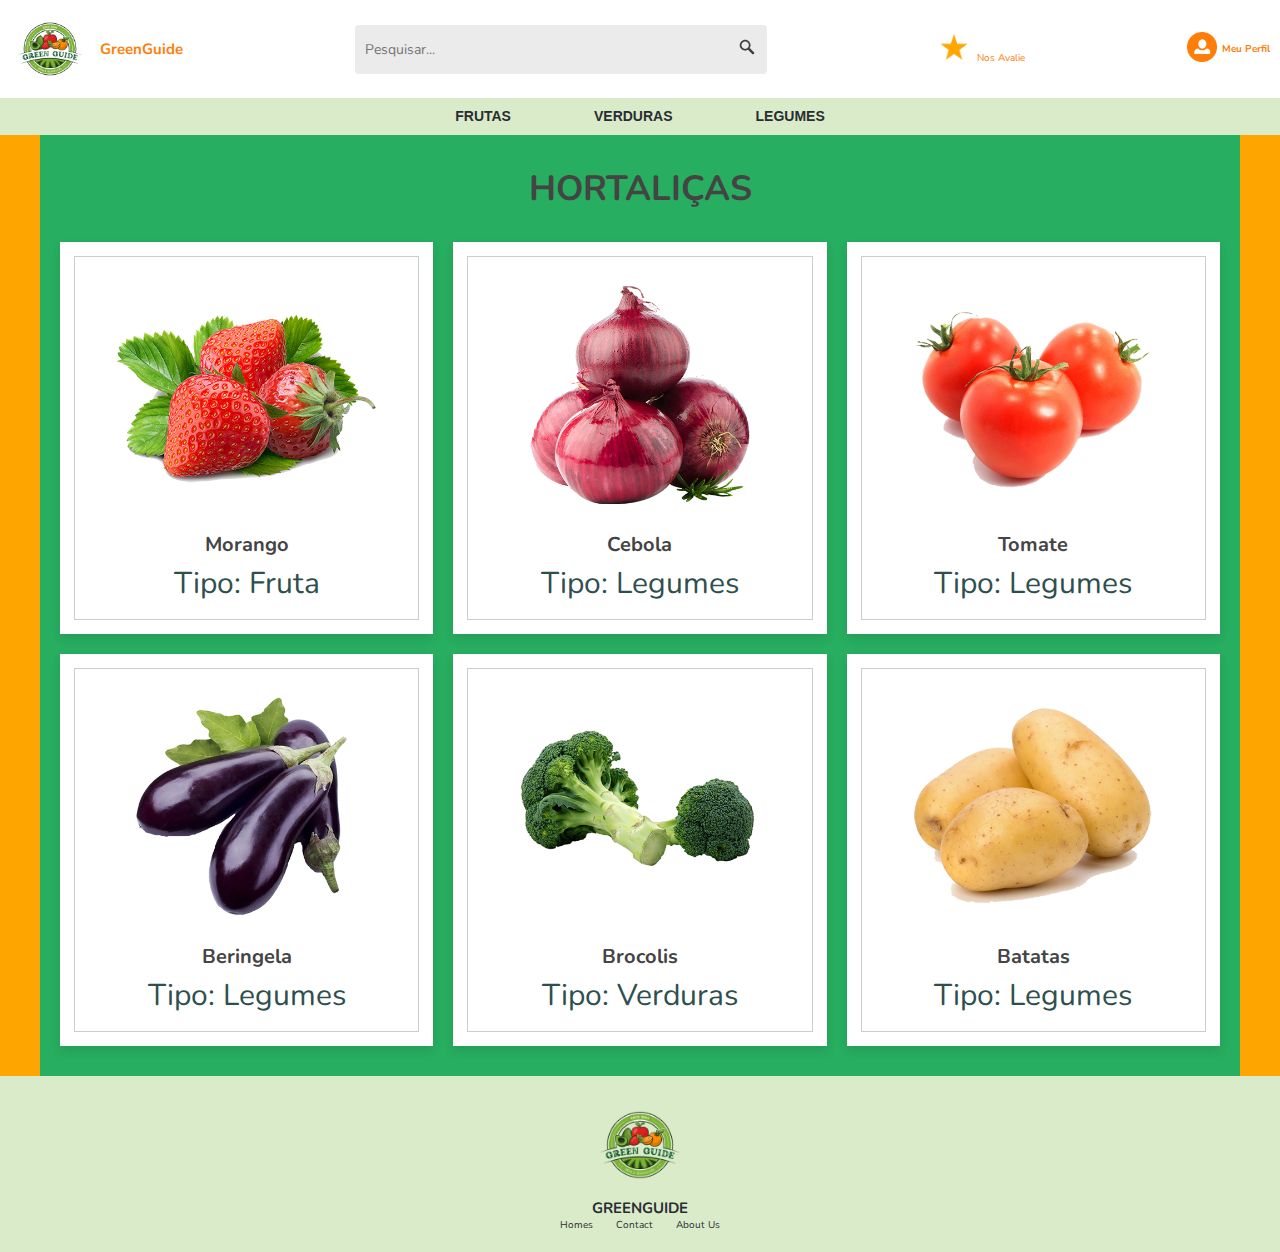
<file: index.html>
<!DOCTYPE html>
<html lang="en">
<head>
   <meta charset="UTF-8">
   <meta http-equiv="X-UA-Compatible" content="IE=edge">
   <meta name="viewport" content="width=device-width, initial-scale=1.0">
   
   <!-- font awesome cdn link  -->
   <link rel="stylesheet" href="https://cdnjs.cloudflare.com/ajax/libs/font-awesome/5.15.4/css/all.min.css">

   <!-- custom css file link  -->
   <link rel="stylesheet" href="css/style.css">

   <!-- custom js file link  -->
   <script src="js/script.js" defer></script>

</head>



<header>
   <nav class="navbar">
       <div class="logo">
           <img src="../images/logo.png" alt="GreenGuide" class="logo-img">
           <span class="logo-text">GreenGuide</span>
       </div>
       <div class="barra-de-busca">
           <input type="text" placeholder="Pesquisar..." class="search-input">
           <button type="submit" class="search-button"><img src="/images/lupa.png" alt="Search"></button>
       </div>

       <div class="avaliar">
         <a href="views/AvaliPage.html"><img src="../images/Estrelar.png" alt="Perfil"
                 class="profile-img"></a>
         <span class="texto-avaliar">Nos avalie</span>
     </div>

       <div class="perfil">
           <a href="MiguelMoreira/Apresentação_Perfil/index.html"><img src="../images/LogoConta.png" alt="Perfil"
                   class="profile-img"></a>
           <span class="texto-perfil">Meu Perfil</span>
       </div>
   </nav>

   <nav class="navbar2">
       <ul>
           <li><a href="#">Frutas</a></li>
           <li><a href="#">Verduras</a></li>
           <li><a href="#">Legumes</a></li>
       </ul>
   </nav>
</header>






<body>
   
<div class="container">

   <h3 class="title"> HORTALIÇAS</h3>

   <div class="products-container">

      <div class="product" data-name="p-1">
         <img src="images/1.png" alt="">
         <h3>Morango</h3>
         <div class="tipo">Tipo: Fruta</div>
      </div>

      <div class="product" data-name="p-2">
         <img src="images/2.png" alt="">
         <h3>Cebola</h3>
         <div class="tipo">Tipo: Legumes</div>
      </div>

      <div class="product" data-name="p-3">
         <img src="images/3.png" alt="">
         <h3>Tomate</h3>
         <div class="tipo">Tipo: Legumes</div>
      </div>

      <div class="product" data-name="p-4">
         <img src="images/4.png" alt="">
         <h3>Beringela</h3>
         <div class="tipo">Tipo: Legumes</div>
      </div>

      <div class="product" data-name="p-5">
         <img src="images/5.png" alt="">
         <h3>Brocolis</h3>
         <div class="tipo">Tipo: Verduras</div>
      </div>

      <div class="product" data-name="p-6">
         <img src="images/6.png" alt="">
         <h3>Batatas</h3>
         <div class="tipo">Tipo: Legumes</div>
      </div>

   </div>

</div>

<div class="products-preview">

   <div class="preview" data-target="p-1">
      <i class="fas fa-times"></i>
      <img src="images/1.png" alt="">
      <h3>Morangos Orgânicos</h3>
      <div class="stars">
         <i class="fas fa-star"></i>
         <i class="fas fa-star"></i>
         <i class="fas fa-star"></i>
         <i class="fas fa-star"></i>
         <i class="fas fa-star-half-alt"></i>
         <span>( 250 )</span>
      </div>
      <p>Ótimo pra saúde</p>
     
      <div class="buttons">
         <a href="#" class="buy">Saber +</a>
         <a href="#" class="cart">adicionar a lista</a>
      </div>
   </div>

   <div class="preview" data-target="p-2">
      <i class="fas fa-times"></i>
      <img src="images/2.png" alt="">
      <h3>Cebolas</h3>
      <div class="stars">
         <i class="fas fa-star"></i>
         <i class="fas fa-star"></i>
         <i class="fas fa-star"></i>
         <i class="fas fa-star"></i>
         <i class="fas fa-star-half-alt"></i>
         <span>( 250 )</span>
      </div>
      <p>Lorem ipsum dolor sit amet consectetur adipisicing elit. Consequatur, dolorem.</p>
      
      <div class="buttons">
         <a href="#" class="buy">Saber +</a>
         <a href="#" class="cart">Adicionar a lista</a>
      </div>
   </div>

   <div class="preview" data-target="p-3">
      <i class="fas fa-times"></i>
      <img src="images/3.png" alt="">
      <h3>Tomates</h3>
      <div class="stars">
         <i class="fas fa-star"></i>
         <i class="fas fa-star"></i>
         <i class="fas fa-star"></i>
         <i class="fas fa-star"></i>
         <i class="fas fa-star-half-alt"></i>
         <span>( 250 )</span>
      </div>
      <p>Lorem ipsum dolor sit amet consectetur adipisicing elit. Consequatur, dolorem.</p>
      
      <div class="buttons">
         <a href="#" class="buy">Saber +</a>
         <a href="#" class="cart">Adicionar a lista</a>
      </div>
   </div>

   <div class="preview" data-target="p-4">
      <i class="fas fa-times"></i>
      <img src="images/4.png" alt="">
      <h3>Beringela</h3>
      <div class="stars">
         <i class="fas fa-star"></i>
         <i class="fas fa-star"></i>
         <i class="fas fa-star"></i>
         <i class="fas fa-star"></i>
         <i class="fas fa-star-half-alt"></i>
         <span>( 250 )</span>
      </div>
      <p>Lorem ipsum dolor sit amet consectetur adipisicing elit. Consequatur, dolorem.</p>
      
      <div class="buttons">
         <a href="#" class="buy">Saber +</a>
         <a href="#" class="cart">Adicionar a lista</a>
      </div>
   </div>

   <div class="preview" data-target="p-5">
      <i class="fas fa-times"></i>
      <img src="images/5.png" alt="">
      <h3>Brocolis</h3>
      <div class="stars">
         <i class="fas fa-star"></i>
         <i class="fas fa-star"></i>
         <i class="fas fa-star"></i>
         <i class="fas fa-star"></i>
         <i class="fas fa-star-half-alt"></i>
         <span>( 250 )</span>
      </div>
      <p>Lorem ipsum dolor sit amet consectetur adipisicing elit. Consequatur, dolorem.</p>
      
      <div class="buttons">
         <a href="#" class="buy">Saber +</a>
         <a href="#" class="cart">Adicionar a Lista</a>
      </div>
   </div>

   <div class="preview" data-target="p-6">
      <i class="fas fa-times"></i>
      <img src="images/6.png" alt="">
      <h3>batatas</h3>
      <div class="stars">
         <i class="fas fa-star"></i>
         <i class="fas fa-star"></i>
         <i class="fas fa-star"></i>
         <i class="fas fa-star"></i>
         <i class="fas fa-star-half-alt"></i>
         <span>( 9 )</span>
      </div>
      <p>Lorem ipsum dolor sit amet consectetur adipisicing elit. Consequatur, dolorem.</p>
      
      <div class="buttons">
         <a href="#" class="buy">Saber +</a>
         <a href="#" class="cart">Adicionar a Lista</a>
      </div>
   </div>

</div>

</body>




<footer>
   <img src="images/logo.png" alt="LogoGreenGuide">
   <h2 style="font-weight: bold;">GREENGUIDE</h2>
  <div>
      <a href="#">Homes</a>
      <a href="#">Contact</a>
      <a href="#">About Us</a>
  </div>
</footer>















</html>
</file>
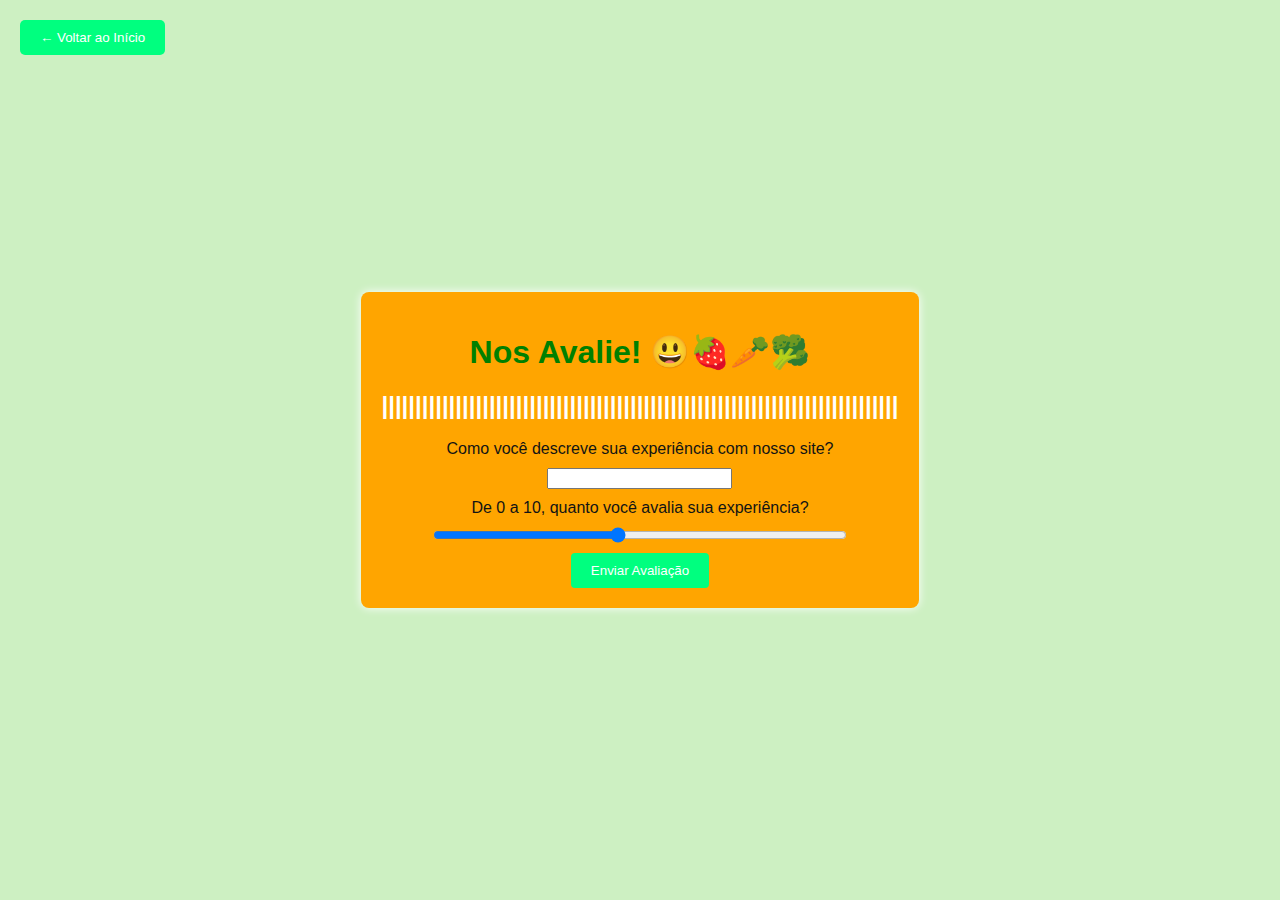
<file: views/AvaliPage.html>
<!DOCTYPE html>
<html lang="en">
<head>
    <meta charset="UTF-8">
    <meta name="viewport" content="width=device-width, initial-scale=1.0">
    <link rel="stylesheet" href="../css/main.css">
    <title>Nos Avalie!</title>
    <script src="../js/main.js"></script>
    
    
</head>

<nav class="NavBotao">
<button id="botaoFixo" onclick="voltarAoInicio()"> ← Voltar ao Início</button>
</nav>




<body>
    <div class="container">
        <h1>Nos Avalie! 😃🍓🥕🥦</h1>
        <h2>|||||||||||||||||||||||||||||||||||||||||||||||||||||||||||||||||||||||||||||</h2>
        <label for="sodaName">Como você descreve sua experiência com nosso site?</label>
        <label></label>
        <input type="text" id="sodaName">
        <label for="rating">De 0 a 10, quanto você avalia sua experiência?</label>
        <input type="range" id="rating" min="1" max="10" value="5">
        <button onclick="submitRating()">Enviar Avaliação</button>
        <div id="result"></div>
        
        
    </div>

</body>









</html>
</file>
<file: css/style.css>
@import url('https://fonts.googleapis.com/css2?family=Nunito:wght@200;300;400;500;600&display=swap');

*{
   font-family: 'Nunito', sans-serif;
   margin:0; padding:0;
   box-sizing: border-box;
   outline: none; border:none;
   text-decoration: none;
   transition: all .2s linear;
   text-transform: capitalize;
}

html{
   font-size: 62.5%;
   overflow-x: hidden;
}

body{
   background: #eee;
}

.container{
   max-width: 1200px;
   margin:0 auto;
   padding:3rem 2rem;
}

.container .title{
   font-size: 3.5rem;
   color:#444;
   margin-bottom: 3rem;
   text-transform: uppercase;
   text-align: center;
}

.container .products-container{
   display: grid;
   grid-template-columns: repeat(auto-fit, minmax(30rem, 1fr));
   gap:2rem;
}

.container .products-container .product{
   text-align: center;
   padding:3rem 2rem;
   background: #fff;
   box-shadow: 0 .5rem 1rem rgba(0,0,0,.1);
   outline: .1rem solid #ccc;
   outline-offset: -1.5rem;
   cursor: pointer;
}

.container .products-container .product:hover{
   outline: .2rem solid #222;
   outline-offset: 0;
}

.container .products-container .product img{
   height: 25rem;
}

.container .products-container .product:hover img{
   transform: scale(.9);
}

.container .products-container .product h3{
   padding:.5rem 0;
   font-size: 2rem;
   color:#444;
}

.container .products-container .product:hover h3{
   color:#27ae60;
}

.container .products-container .product .price{
   font-size: 2rem;
   color:#444;
}

.products-preview{
   position: fixed;
   top:0; left:0;
   min-height: 100vh;
   width: 100%;
   background: rgba(0,0,0,.8);
   display: none;
   align-items: center;
   justify-content: center;
}

.products-preview .preview{
   display: none;
   padding:2rem;
   text-align: center;
   background: #fff;
   position: relative;
   margin:2rem;
   width: 40rem;
}

.products-preview .preview.active{
   display: inline-block;
}

.products-preview .preview img{
   height: 30rem;
}

.products-preview .preview .fa-times{
   position: absolute;
   top:1rem; right:1.5rem;
   cursor: pointer;
   color:#444;
   font-size: 4rem;
}

.products-preview .preview .fa-times:hover{
   transform: rotate(90deg);
}

.products-preview .preview h3{
   color:#444;
   padding:.5rem 0;
   font-size: 2.5rem;
}

.products-preview .preview .stars{
   padding:1rem 0;
   font-size: 1.7rem;
}

.products-preview .preview .stars i{
   color:#27ae60;
}

.products-preview .preview .stars span{
   color:#999;
}

.products-preview .preview p{
   line-height: 1.5;
   padding:1rem 0;
   font-size: 1.6rem;
   color:#777;
}

.products-preview .preview .price{
   padding:1rem 0;
   font-size: 2.5rem;
   color:#27ae60;
}

.products-preview .preview .buttons{
   display: flex;
   gap:1.5rem;
   flex-wrap: wrap;
   margin-top: 1rem;
}

.products-preview .preview .buttons a{
   flex:1 1 16rem;
   padding:1rem;
   font-size: 1.8rem;
   color:#444;
   border:.1rem solid #444;
}

.products-preview .preview .buttons a.cart{
   background: #444;
   color:#fff;
}

.products-preview .preview .buttons a.cart:hover{
   background: #111;
}

.products-preview .preview .buttons a.buy:hover{
   background: #444;
   color:#fff;
}


@media (max-width:991px){

   html{
      font-size: 55%;
   }

}

@media (max-width:768px){

   .products-preview .preview img{
      height: 25rem;
   }

}

@media (max-width:450px){

   html{
      font-size: 50%;
   }

}


* {
   margin: 0;
   padding: 0;
   box-sizing: border-box;
}

body {
   font-family: Arial, sans-serif;
   color: #FF7E09;
   background:orange;
}

.navbar {
   background-color: #fff;
   padding: 10px;
   display: flex;
   align-items: center;
   justify-content: space-between;
}

.logo {
   display: flex;
   align-items: center;
}

.logo-img {
   width: 80px;
   height: auto;
   margin-right: 10px;
}

.logo-text {
   font-size: 1.5rem;
}

.logo-text, .texto-perfil {
   font-weight: 700;
}

.barra-de-busca {
   width: 412px;
   height: 49px;
   margin: 0 10px;
   position: relative;
   border-radius: 4px;
   overflow: hidden;
   background-color: #EBEBEB;
}

.barra-de-busca input[type="text"] {
   width: calc(100% - 40px);
   height: 100%;
   padding: 10px 40px 10px 10px;
   border: none;
   font-size: 14px;
   outline: none;
   background-color: transparent;
}

.barra-de-busca button {
   position: absolute;
   right: 0;
   top: 0;
   bottom: 0;
   background: none;
   border: none;
   padding: 10px;
}

.barra-de-busca button img {
   width: 20px;
}

.perfil {
   display: flex;
   align-items: center;
}

.profile-img {
   width: 30px;
   height: auto;
   margin-right: 5px;
}

.texto-perfil {
   font-size: 1rem;
}

.navbar2 {
   background-color: #daebca;
   padding: 10px;
   text-align: center;
}

.navbar2 ul {
   list-style-type: none;
   padding: 0;
}

.navbar2 li {
   display: inline-block;
   margin-right: 80px;
}

.navbar2 li:last-child {
   margin-right: 0;
}

.navbar2 ul li a {
   color: #292D32;
   text-transform: uppercase;
   text-decoration: none;
   font-family: 'Poppins', sans-serif;
   font-weight: 700;
   transition: 0.5s;
   font-size: 14px;
}

.navbar2 ul li a:hover {
   color: #FF7E09;
}

/* Media Query */
@media screen and (max-width: 768px) {
   .barra-de-busca {
       width: 100%; /* Ajusta a largura da barra de pesquisa para ocupar o espaço disponível */
       max-width: 412px; /* Define a largura máxima da barra de pesquisa */
       margin: 0;
   }
   .logo-text {
       display: none;
   }


   .barra-de-busca {
       width: 300x;
       height: 49px;
       margin: 0 20px 0 20px;
   }
   .navbar2 {
       margin-top: 20px;
   }
}

.container {
   color: #27ae60;
   background-color: #27ae60;
   background:#27ae60;
}

.product{
   background:darkslategrey;
   background-color:darkslategrey;
   color:darkslategrey;
}




/* Estilo para o rodapé */
footer {
   background-color: #daebca;
   /* Verde */
   color: #292D32;
   /* Texto branco */
   padding: 20px;
   text-align: center;
}

/* Estilo para dispositivos móveis */
@media (max-width: 768px) {
   footer {
       font-size: 14px;
   }
}

footer a {
   color: #292D32;
   text-decoration: none;
   margin: 0 10px;
}

footer h2:hover {
   color: #000;
}

footer a:hover {
   color: #000;
}

footer img {
   max-width: 100px;
   height: auto;
}

.tipo{
   font-size: 30px;
}
</file>
<file: css/main.css>
body {
    font-family: 'Arial', sans-serif;
    background: rgb(205, 240, 194) ;
    margin: 0;
    display: flex;
    justify-content: center;
    align-items: center;
    height: 100vh;
}



.navbar {
    background-color: #fff;
    padding: 10px;
    display: flex;
    align-items: center;
    justify-content: space-between;
}








.container {
    text-align: center;
    background-color: #ffffff7e;
    padding: 20px;
    border-radius: 8px;
    box-shadow: 0 0 10px white;
}

h1 {
    color: green;
}

input[type="file"] {
    margin: 15px 0;
}

#preview {
    margin: 15px 0;
}

label {
    display: block;
    margin-top: 10px;
}

input[type="range"] {
    width: 80%;
    margin: 10px 0;
}

button {
    padding: 10px 20px;
    background-color: #00FF7F;
    color: white;
    border: none;
    border-radius: 4px;
    cursor: pointer;
}

button:hover {
    background-color: rgb(16, 133, 41);
}

.container{
    background-color: orange;
    color: rgb(18, 20, 20);
}

#ratingValue {
    display: inline-block;
    margin-left: 5px;
    font-weight: bold;
}

h2{
    color:white;
}

#rating{

color: #00FF7F;

}




#botaoFixo {
    position: fixed; /* Define a posição fixa */
    top: 20px; /* Define a distância do topo da tela */
    left: 20px; /* Define a distância da esquerda da tela */
    padding: 10px 20px; /* Adiciona preenchimento ao botão para torná-lo mais visível */
    background-color: #00FF7F; /* Cor de fundo do botão */
    color: #fff; /* Cor do texto do botão */
    border: medium; /* Remove a borda do botão */
    border-width: 15px;
    border-bottom: #fff;
    border-radius: 5px; /* Adiciona cantos arredondados ao botão */
    cursor: pointer; /* Altera o cursor ao passar por cima do botão */
  }

#botaoFixo:hover {
    background-color: rgb(16, 133, 41);
}
</file>
